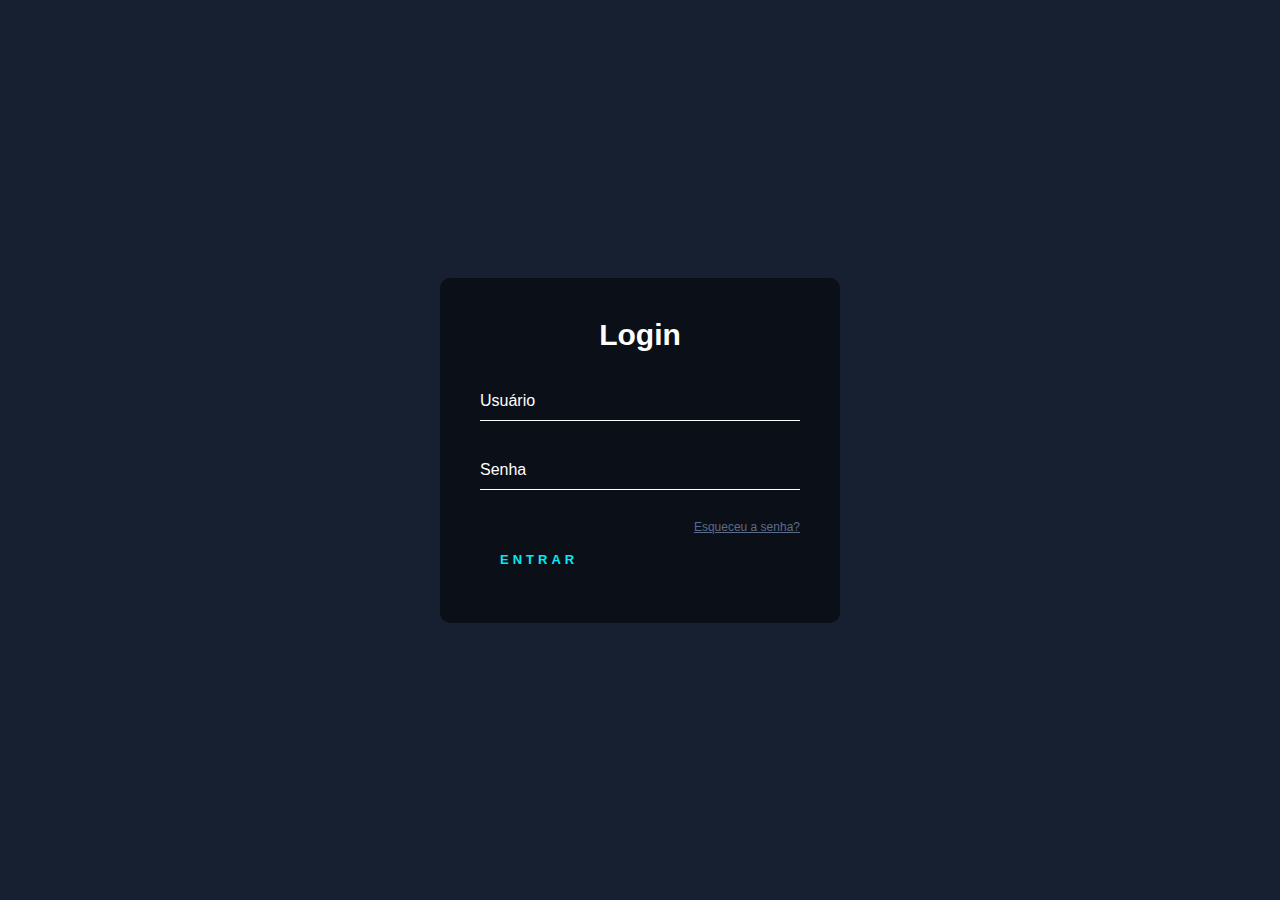
<file: login2/login2.html>
<!DOCTYPE html>
<html lang="pt-BR">
<head>
    <meta charset="UTF-8">
    <meta http-equiv="X-UA-Compatible" content="IE=edge">
    <meta name="viewport" content="width=device-width, initial-scale=1.0">
    <link rel="stylesheet" href="./css/style.css">
    <title>Tela de Login - Dev Envolvente</title>
</head>
<body>
    <form class="login">
        <h2>Login</h2>
        <div class="box-user">
            <input type="text" name="" required>
            <label>Usuário</label>
        </div>
        <div class="box-user">
            <input type="password" name="" required>
            <label>Senha</label>
        </div>
        <div>
            <a href="#" class="forget"> Esqueceu a senha?</a>
        </div>
        <a href="#" class="btn">
            <span></span>
            <span></span>
            <span></span>
            <span></span>
            Entrar
        </a>
    </form>
</body>
</html>
</file>
<file: login2/css/style.css>
*{
    margin: 0;
    padding: 0;
    box-sizing: border-box;
    font-family: sans-serif;
}
body{
    display: flex;
    align-items: center;
    justify-content: center;
    min-height: 100vh;
    background: #172031;
}
.login{
    background: rgba(0,0,0,.5);
    border-radius: 10px;
    width: 400px;
    padding: 40px;
}
.login h2{
    margin-bottom: 30px;
    font-size: 30px;
    color: #fff;
    text-align: center;
}
.login .box-user{
    position: relative;
}
.login .box-user input{
    width: 100%;
    padding: 10px 0;
    outline: none;
    border: 0;
    background: transparent;
    border-bottom: 1px solid #fff;
    color: #fff;
    font-size: 16px;
    margin-bottom: 30px;
}
.login .box-user label{
    position: absolute;
    top: 0;
    left: 0;
    padding: 10px 0;
    color: #fff;
    font-size: 16px;
    pointer-events: none;
    transition: .5s;
}
.login .box-user input:focus~label,
.login .box-user input:valid~label
{
    top: -20px;
    left: 0;
    color: #03e9f4;
    font-size: 12px;
}
.forget{
    font-size: 12px;
    color: #5b6b8b;
    float: right;
}
.btn{
    position: relative;
    display: inline-block;
    padding: 12px 20px;
    color: #03e9f4;
    text-decoration: none;
    font-size: 13px;
    text-transform: uppercase;
    letter-spacing: 4px;
    font-weight: 700;
    margin-top: 20px;
    transition: .5s;
    overflow: hidden;
}
.btn:hover{
    background: #03e9f4;
    border-radius: 5px;
    color: #172031;
}
.btn span{
    position: absolute;
    display: block;
}
.btn span:nth-child(1){
    top: 0;
    left: -100%;
    width: 100%;
    height: 4px;
    background: linear-gradient(90deg, transparent, #03e9f4);
    animation: btn1 1s linear infinite;
}
@keyframes btn1{
    0%{
        left: -100%;
    }
    50%,
    100%{
        left: 100%;
    }
}
.btn span:nth-child(2){
    top: -100%;
    right: 0;
    width: 4px;
    height: 100%;
    background: linear-gradient(180deg, transparent, #03e9f4);
    animation: btn2 1s linear infinite;
    animation-delay: .20s;
}
@keyframes btn2{
    0%{
        top: -100%;
    }
    50%,
    100%{
        top: 100%;
    }
}
.btn span:nth-child(3){
    bottom: 0;
    right: -100%;
    width: 100%;
    height: 4px;
    background: linear-gradient(270deg, transparent, #03e9f4);
    animation: btn3 1s linear infinite;
    animation-delay: .45s;
}
@keyframes btn3{
    0%{
        right: -100%;
    }
    50%,
    100%{
        right: 100%;
    }
}
.btn span:nth-child(4){
    bottom: -100%;
    left: 0;
    width: 4px;
    height: 100%;
    background: linear-gradient(26deg, transparent, #03e9f4);
    animation: btn4 1s linear infinite;
    animation-delay: .70s;
}
@keyframes btn4{
    0%{
        bottom: -100%;
    }
    50%,
    100%{
        bottom: 100%;
    }
}
@media (max-width: 405px){
    .login{
        width:90%;
    }
}
</file>
